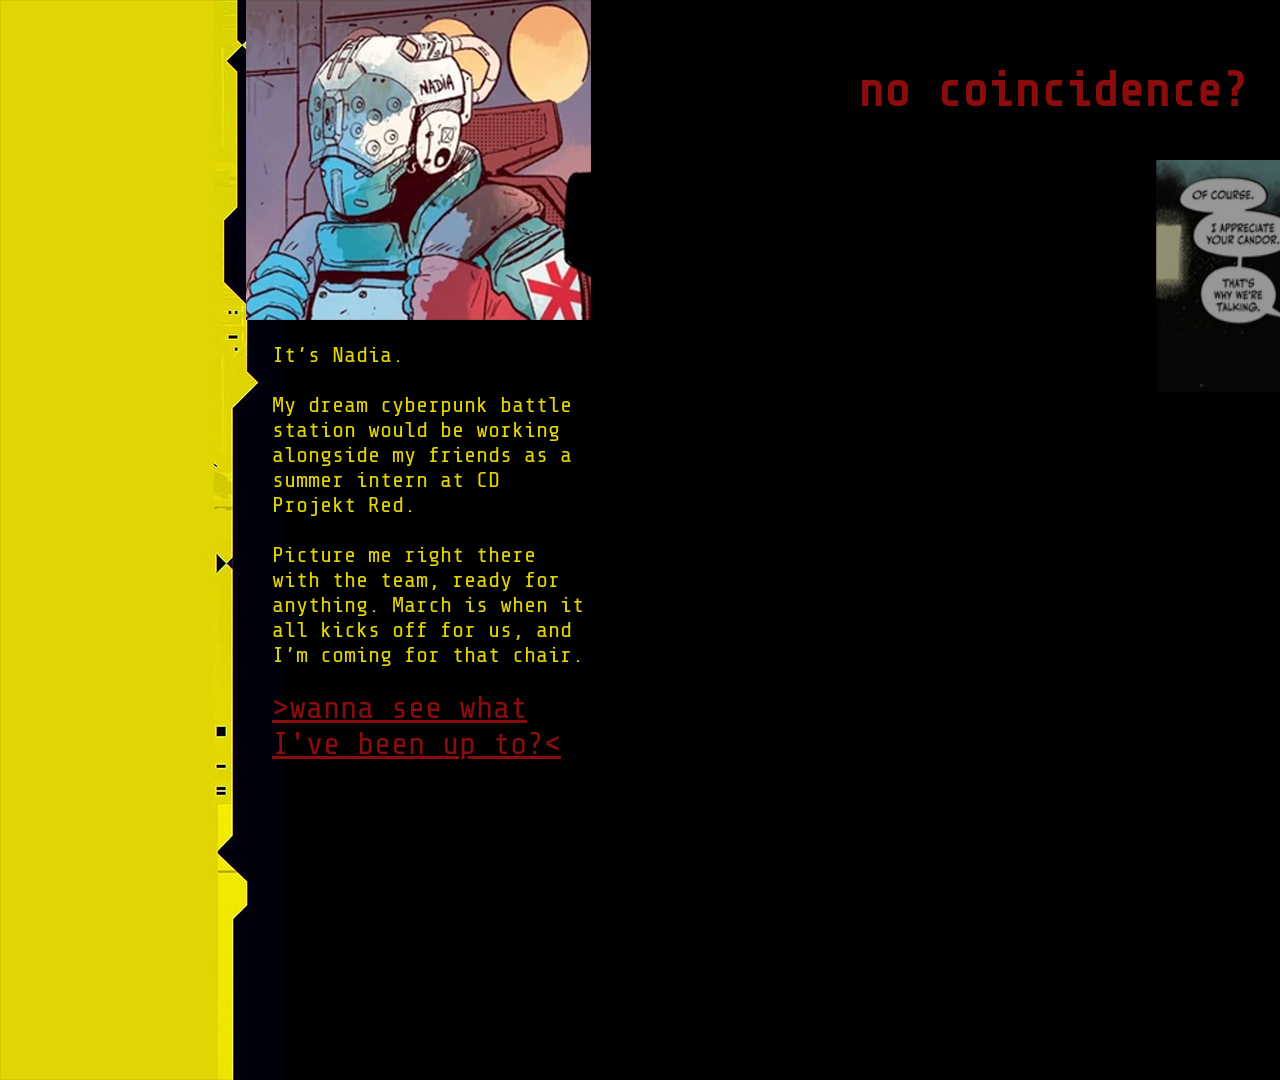
<file: inner.html>
<!DOCTYPE html>
<html lang="en">
<head>
    <meta charset="UTF-8">
    <link rel="stylesheet" type="text/css" href="./css/style2.css" /> 
    <link rel="preconnect" href="https://fonts.googleapis.com">
    <link rel="preconnect" href="https://fonts.gstatic.com" crossorigin>
    <link rel="preconnect" href="https://fonts.googleapis.com">
<link rel="preconnect" href="https://fonts.gstatic.com" crossorigin>
<link href="https://fonts.googleapis.com/css2?family=Share+Tech+Mono&display=swap" rel="stylesheet">
    <link href="https://fonts.googleapis.com/css2?family=Khand&display=swap" rel="stylesheet">
    <link rel="preconnect" href="https://fonts.googleapis.com">
    <link rel="preconnect" href="https://fonts.gstatic.com" crossorigin>
    <script src="https://cdnjs.cloudflare.com/ajax/libs/gsap/3.12.2/gsap.min.js"></script>

    <meta name="viewport" content="width=device-width, initial-scale=1.0">

    <title>It's me...!</title>

</head>
<body>
    <div class="textme">
        <p>
            It’s Nadia.
        </br>        </br>
            My dream cyberpunk battle station would be working alongside my friends as a summer intern at CD Projekt Red. 
        </br>        </br>
            Picture me right there with the team, ready for anything. March is when it all kicks off for us, and I’m coming for that chair.</p>
            <a href="https://nadiabk.ca/" target="_blank"> ><span>wanna see what I've been up to?</span>< </a>

    </div>
    <div class="leftbar">
        <img src="./images/sidebar.png">
    </div>

    <div class="top">
        <img class="nadia" src="./images/nadiagearup.png">

        <h1>no coincidence?</h1>
    </div>

    <div class="right">
        <img class="clear" src="./images/thisisit.png">
        <img class="bubble2" src="./images/bubble2.png">
        <img class="chair" src="./images/mychair.png">
        <img class="bubble" src="./images/bubble.png">
        <img class="doc" src="./images/doctor.png">
    </div>

    <script src="./js/script2.js"></script>
</body>

</html>
</file>
<file: css/style2.css>
body {
    background-color: black;
    margin: 0;
}


.top h1 {
    color: rgb(139, 12, 12);
    font-family: "Share Tech Mono", monospace;
    position: absolute;
    font-size: 3rem;
    right: 2rem;
    top: 2rem
}
.leftbar {
    position: relative;
    width: 90rem;
    background-color: black;
    height: 100%;
}

.leftbar img{
   position: absolute; 
   z-index: 99;
   left: 0;
}

.top {
    position: relative;
    width: 100%;
    height: 10rem;
}

.nadia {
    position: absolute;
    left: 15.4rem;
    z-index: 100;
}

.right {
    position: relative;
    right: 0;
}


.right img {
    position: absolute;
    top: 0;
}

.chair {
    width: 27rem;
    right: 20rem;
    margin-top: 2rem;
    
}

.bubble {
    right: 0;
    width: 33rem;
    z-index: 4;
    margin-top: 20rem;
}

.doc {
    right: 0;
    width: 30rem;
    margin-top: 15rem;
    z-index: 1;
}

.clear {
    width: 23rem;
    right: 0;
    margin-top: 0rem;
    z-index:3;
}

.bubble2 {
    width: 20rem;
    right: 0;
    z-index: 9;
    margin-top: 37rem
}

.textme {
    position: absolute;
    z-index: 1000;
    left: 17rem;
    width: 20rem;
    top: 20rem;
}
p {
    font-size: 1.4rem;
    text-align: left;
    color: #e1d503;
    font-family: "Share Tech Mono", monospace;
}

a {
    margin-bottom: 2rem;
    color: rgb(139, 12, 12);
    font-family: "Share Tech Mono", monospace;
    position: absolute;

    font-size: 2rem;
    cursor: pointer;

    border-radius: 1%;
}
</file>
